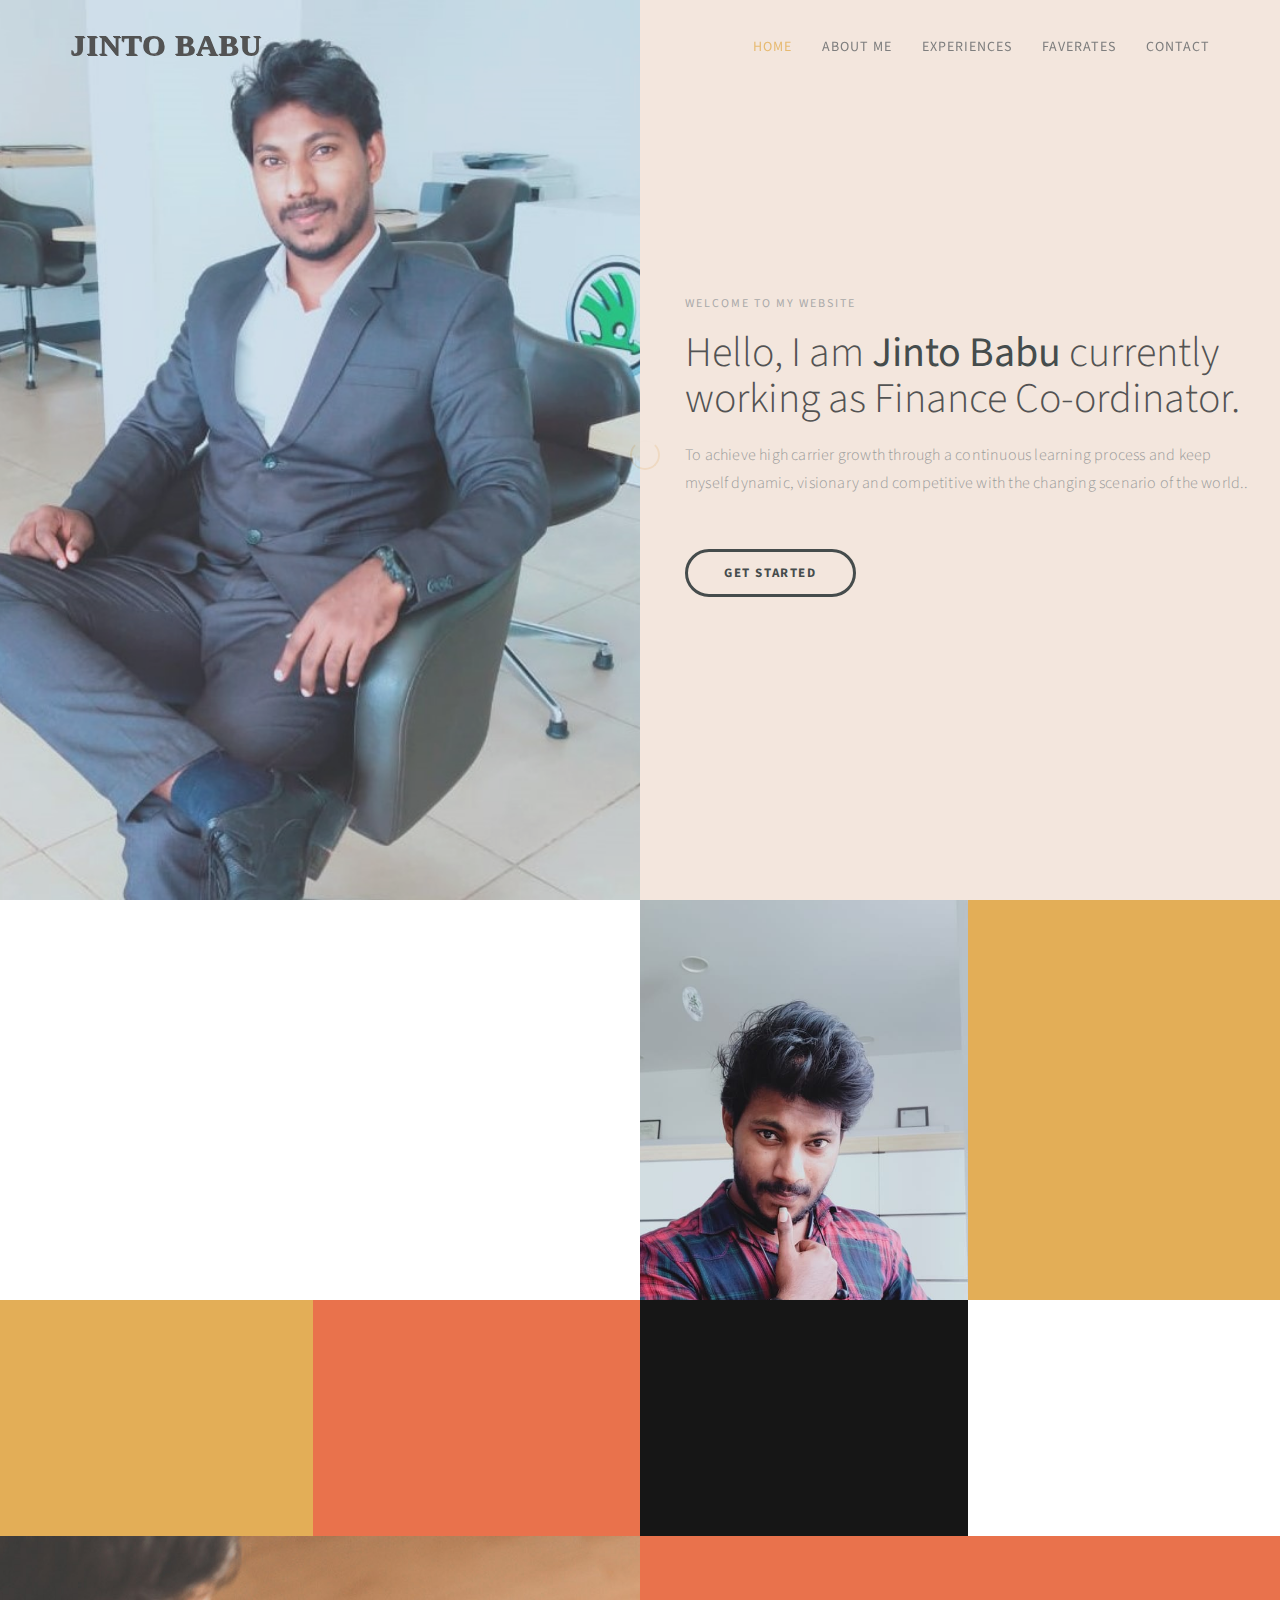
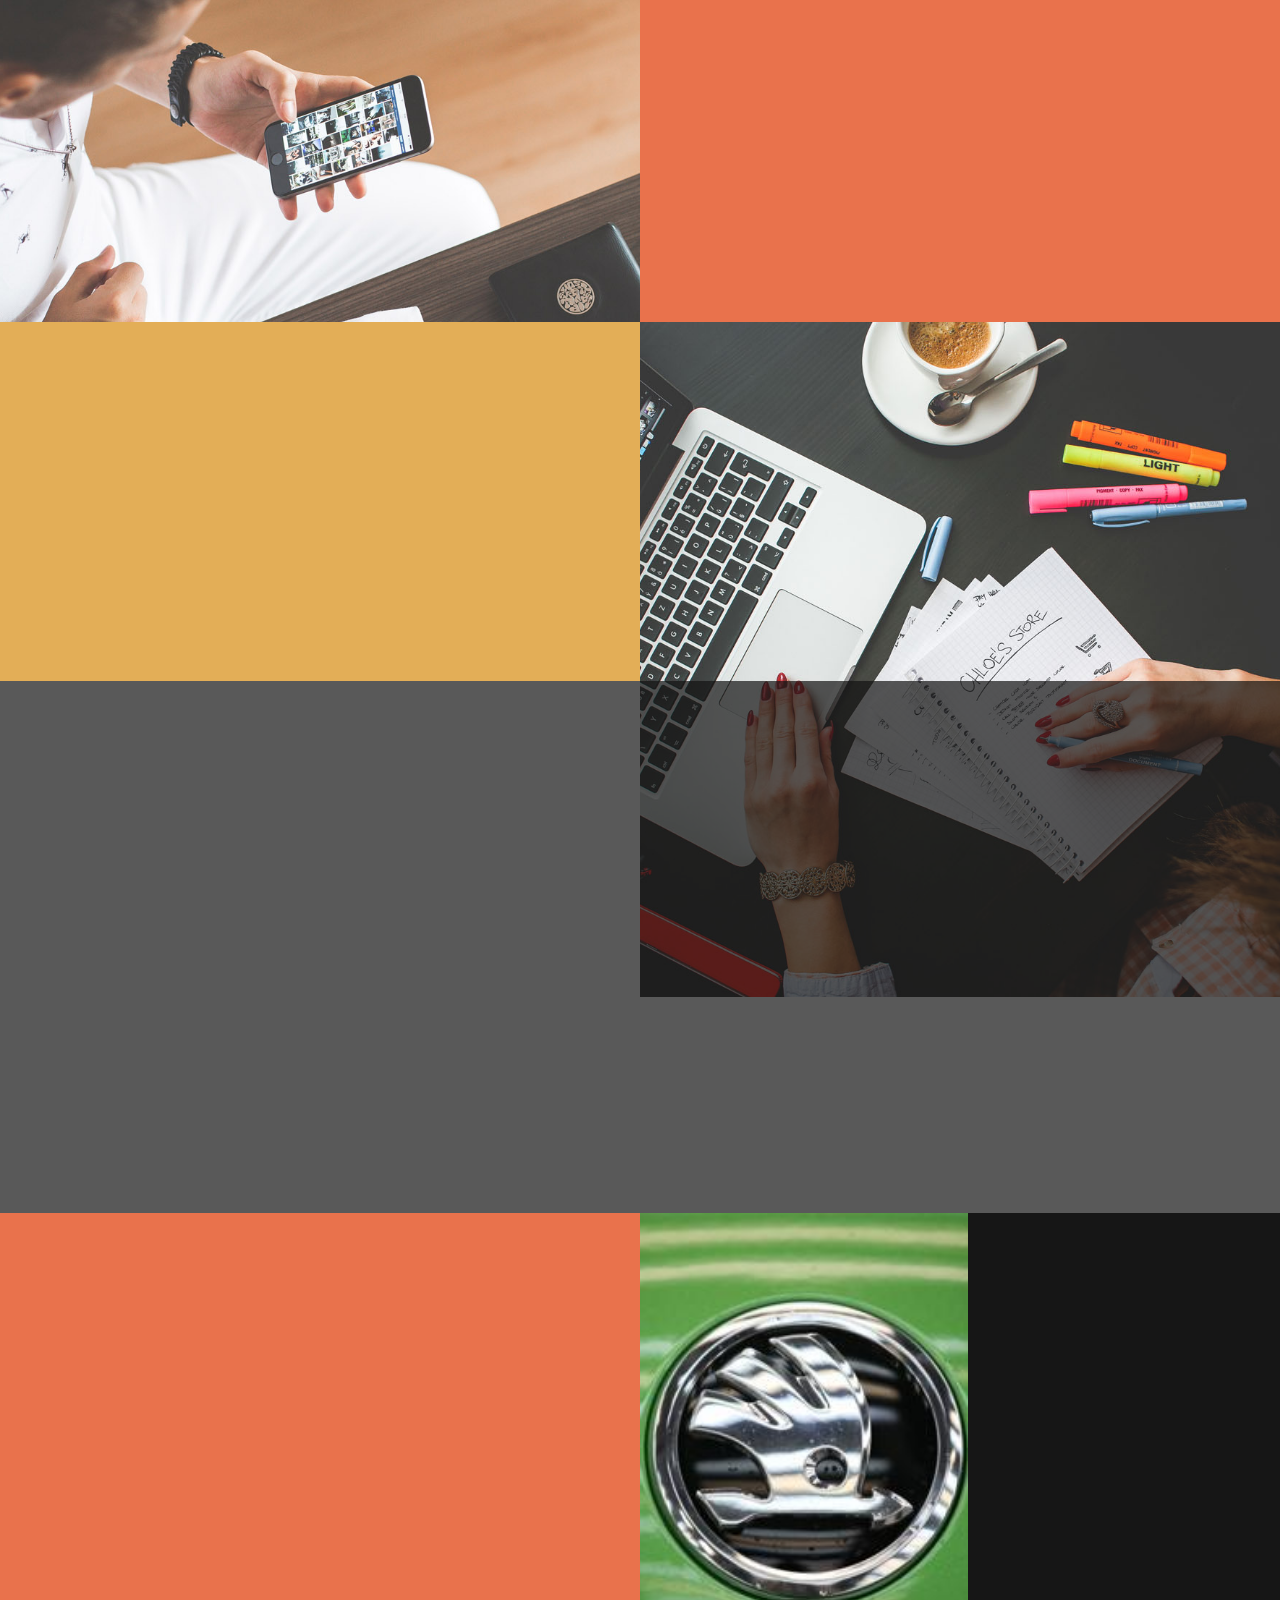
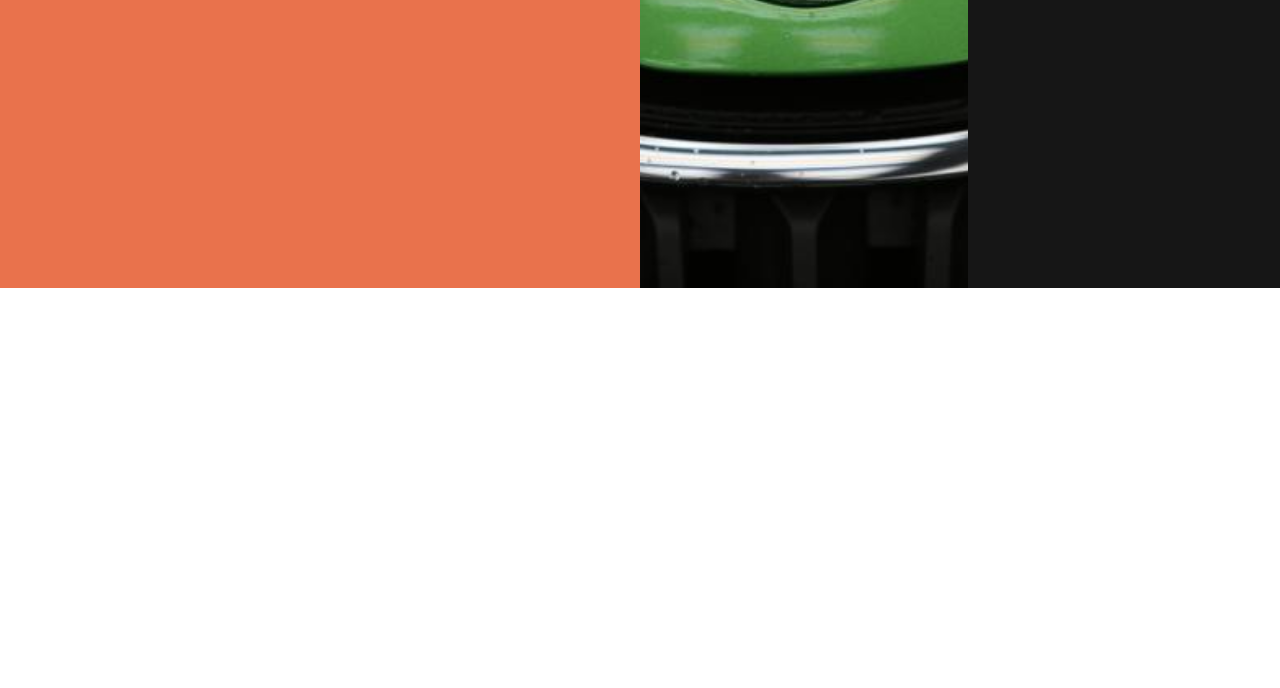
<file: index.html>
<!DOCTYPE html>
<html lang="en">
<head>

<meta charset="UTF-8">
<meta http-equiv="X-UA-Compatible" content="IE=Edge">
<meta name="description" content="">
<meta name="keywords" content="">
<meta name="author" content="">
<meta name="viewport" content="width=device-width, initial-scale=1, maximum-scale=1">

<title>Jinto Babu</title>
<link rel = "icon" href =  
"https://cdn.dribbble.com/users/3137340/screenshots/7105510/artboard_12_copy_10-100.jpg" 
        type = "image/x-icon"> 
          
<link rel="stylesheet" href="css/bootstrap.min.css">
<link rel="stylesheet" href="css/animate.css">
<link rel="stylesheet" href="css/font-awesome.min.css">
<link rel="stylesheet" href="css/templatemo-style.css">

<link href="https://fonts.googleapis.com/css?family=Source+Sans+Pro:300,400,700" rel="stylesheet">

</head>
<body data-spy="scroll" data-target=".navbar-collapse" data-offset="50">


<!-- PRE LOADER -->

<div class="preloader">
     <div class="spinner">
          <span class="spinner-rotate"></span>
     </div>
</div>


<!-- Navigation Section -->

<div class="navbar navbar-fixed-top custom-navbar" role="navigation">
     <div class="container">

          <!-- navbar header -->
          <div class="navbar-header">
               <button class="navbar-toggle" data-toggle="collapse" data-target=".navbar-collapse">
                    <span class="icon icon-bar"></span>
                    <span class="icon icon-bar"></span>
                    <span class="icon icon-bar"></span>
               </button>
               <a href="#" class="navbar-brand">JINTO BABU</a>
          </div>

          <div class="collapse navbar-collapse">
               <ul class="nav navbar-nav navbar-right">
                    <li><a href="#home" class="smoothScroll">Home</a></li>
                    <li><a href="#about" class="smoothScroll">About Me</a></li>
                    <li><a href="#experience" class="smoothScroll">Experiences</a></li>
                    <li><a href="#quotes" class="smoothScroll">Faverates</a></li>
                    <li><a href="#contact" class="smoothScroll">Contact</a></li>
               </ul>
          </div>

     </div>
</div>


<!-- Home Section -->

<section id="home" class="parallax-section">
     <div class="container">
          <div class="row">

               <div class="col-md-6 col-sm-6">
                    <div class="home-img">
                        
                    </div>
               </div>

               <div class="col-md-6 col-sm-6">
                    <div class="home-thumb">
                         <div class="section-title">
                              <h4 class="wow fadeInUp" data-wow-delay="0.3s">welcome to my website</h4>
                              <h1 class="wow fadeInUp" data-wow-delay="0.6s">Hello, I am <strong>Jinto Babu</strong> currently working as Finance Co-ordinator.</h1>
                              <p class="wow fadeInUp" data-wow-delay="0.9s">To achieve high carrier growth through a continuous learning process and keep myself dynamic, visionary and competitive with the changing scenario of the world..</p>
                              
                              <a href="#about" class="wow fadeInUp smoothScroll section-btn btn btn-success" data-wow-delay="1.4s">Get Started</a>
                              
                         </div>
                    </div>
               </div>


          </div>
     </div>
</section>


<!-- About Section -->

<section id="about" class="parallax-section">
     <div class="container">
          <div class="row">

               <div class="col-md-6 col-sm-12">
                    <div class="about-thumb">
                         <div class="wow fadeInUp section-title" data-wow-delay="0.4s">
                              <h1>About Me</h1>
                              <p class="color-yellow">Who Am I</p>
                         </div>
                         <div class="wow fadeInUp" data-wow-delay="0.8s">
                              <p>I m Jinto Babu am a finance profossional workong as finace Co-ordinator last six years.</p>
          
                         </div>
                    </div>
               </div>

               <div class="col-md-3 col-sm-6">
                    <div class="background-image about-img"></div>
               </div>

               <div class="bg-yellow col-md-3 col-sm-6">
                    <div class="skill-thumb">
                         <div class="wow fadeInUp section-title color-white" data-wow-delay="1.2s">
                              <h1>My Skills</h1>
                              <p class="color-white">Good Communication . Planning/Organizing . Multi-tasking . Banking.</p>
                         </div>

                         <div class=" wow fadeInUp skills-thumb" data-wow-delay="1.6s">
                         <strong>Good Communication</strong>
                              <span class="color-white pull-right">90%</span>
                                   <div class="progress">
                                        <div class="progress-bar progress-bar-primary" role="progressbar" aria-valuenow="90" aria-valuemin="0" aria-valuemax="100" style="width: 90%;"></div>
                                   </div>

                         <strong>Planning/Organizing</strong>
                              <span class="color-white pull-right">70%</span>
                                   <div class="progress">
                                        <div class="progress-bar progress-bar-primary" role="progressbar" aria-valuenow="70" aria-valuemin="0" aria-valuemax="100" style="width: 70%;"></div>
                                   </div>

                         <strong>Multi-tasking</strong>
                              <span class="color-white pull-right">80%</span>
                                   <div class="progress">
                                        <div class="progress-bar progress-bar-primary" role="progressbar" aria-valuenow="80" aria-valuemin="0" aria-valuemax="100" style="width: 80%;"></div>
                                   </div>
                         </div>

                    </div>
               </div>

          </div>
     </div>
</section>


<!-- Service Section -->

<section id="service" class="parallax-section">
     <div class="container">
          <div class="row">

               <div class="bg-yellow col-md-3 col-sm-6">
                    <div class="wow fadeInUp color-white service-thumb" data-wow-delay="0.8s">
                         <i class="fa fa-desktop"></i>
                              <h3>Internet & E-email</h3>
                              <p class="color-white"></p>
                    </div>
               </div>

               <div class="col-md-3 col-sm-6">
                    <div class="wow fadeInUp color-white service-thumb" data-wow-delay="1.2s">
                         <i class="fa fa-paper-plane"></i>
                              <h3>Tally ERP 9</h3>
                              <p class="color-white"></p>
                    </div>
               </div>

               <div class="bg-dark col-md-3 col-sm-6">
                    <div class="wow fadeInUp color-white service-thumb" data-wow-delay="1.6s">
                         <i class="fa fa-table"></i>
                              <h3>MS Office</h3>
                              <p class="color-white"></p>
                    </div>
               </div>

               <div class="bg-white col-md-3 col-sm-6">
                    <div class="wow fadeInUp service-thumb" data-wow-delay="1.8s">
                         <i class="fa fa-html5"></i>
                              <h3>Accounting</h3>
                              <p></p>
                    </div>
               </div>

          </div>
     </div>
</section>


<!-- Experience Section -->

<section id="experience" class="parallax-section">
     <div class="container">
          <div class="row">

               <div class="col-md-6 col-sm-6">
                    <div class="background-image experience-img"></div>
               </div>

               <div class="col-md-6 col-sm-6">
                    <div class="color-white experience-thumb">
                         <div class="wow fadeInUp section-title" data-wow-delay="0.8s">
                              <h1>My Experiences</h1>
                              <p class="color-white">Previous companies and my tasks</p>
                         </div>

                         <div class="wow fadeInUp color-white media" data-wow-delay="1.2s">
                              <div class="media-object media-left">
                                   <i class="fa fa-laptop"></i>
                              </div>
                              <div class="media-body">
                                   <h3 class="media-heading">Finance Co-ordinator <small>16th July 2018 - Till date</small></h3>
                                   <p class="color-white">PINNACLE VEHICLES & SERVICES PVT LTD.</p>
                              </div>
                         </div>

                         <div class="wow fadeInUp color-white media" data-wow-delay="1.6s">
                              <div class="media-object media-left">
                                   <i class="fa fa-laptop"></i>
                              </div>
                              <div class="media-body">
                                   <h3 class="media-heading">Finance Executive <small>19th Oct 2017 - 30th June 2018</small></h3>
                                   <p class="color-white">Max value Credits & Investment Ltd.</p>
                              </div>
                         </div>

                    </div>
               </div>

          </div>
     </div>
</section>


<!-- Education Section -->

<section id="education" class="parallax-section">
     <div class="container">
          <div class="row">

               <div class="col-md-6 col-sm-6">
                    <div class="color-white education-thumb">
                         <div class="wow fadeInUp section-title" data-wow-delay="0.8s">
                              <h1>My Education</h1>
                              <p class="color-white"></p>
                         </div>

                         <div class="wow fadeInUp color-white media" data-wow-delay="1.2s">
                              <div class="media-object media-left">
                                   <i class="fa fa-laptop"></i>
                              </div>
                              <div class="media-body">
                                   <h3 class="media-heading">DEGREE (B-com) <small>2011 June - 2014 May</small></h3>
                                   <p class="color-white">Calicut University. </p>
                              </div>
                         </div>

                         <div class="wow fadeInUp color-white media" data-wow-delay="1.6s">
                              <div class="media-object media-left">
                                   <i class="fa fa-laptop"></i>
                              </div>
                              <div class="media-body">
                                   <h3 class="media-heading">PLUS TWO (Commerce) <small>2009 May - 2011 May</small></h3>
                                   <p class="color-white">Kerala Higher Secondary Examination Board.</p>
                              </div>
                         </div>

                    </div>
               </div>

               <div class="col-md-6 col-sm-6">
                    <div class="background-image education-img"></div>
               </div>

          </div>
     </div>
</section>


<!-- Quotes Section -->

<section id="quotes" class="parallax-section">
     <div class="overlay"></div>
     <div class="container">
          <div class="row">

               <div class="col-md-offset-1 col-md-10 col-sm-12">
                    <i class="wow fadeInUp fa fa-star" data-wow-delay="0.6s"></i>
                    <h2 class="wow fadeInUp" data-wow-delay="0.8s">“It’s not how much money you make, but how much money you keep, how hard it works for you, and how many generations you keep it for.” .</h2>
                    <p class="wow fadeInUp" data-wow-delay="1s">– Robert Kiyosaki.</p>
               </div>

          </div>
     </div>
</section>


<!-- Contact Section -->

<section id="contact" class="parallax-section">
     <div class="container">
          <div class="row">

               <div class="col-md-6 col-sm-12">
                    <div class="contact-form">
                         <div class="wow fadeInUp section-title" data-wow-delay="0.2s">
                              <h1 class="color-white">Say hello..</h1>
                              <p class="color-white"></p>
                         </div>

                         <div id="contact-form">
                              <form action="#template-mo" method="post">
                                   <div class="wow fadeInUp" data-wow-delay="1s">
                                        <input name="fullname" type="text" class="form-control" id="fullname" placeholder="Your Name">
                                   </div>
                                   <div class="wow fadeInUp" data-wow-delay="1.2s">
                                        <input name="email" type="email" class="form-control" id="email" placeholder="Your Email">
                                   </div>
                                   <div class="wow fadeInUp" data-wow-delay="1.4s">
                                        <textarea name="message" rows="5" class="form-control" id="message" placeholder="Write your message..."></textarea>
                                   </div>
                                   <div class="wow fadeInUp col-md-6 col-sm-8" data-wow-delay="1.6s">
                                        <input name="submit" type="submit" class="form-control" id="submit" value="Send">
                                   </div>
                              </form>
                         </div>

                    </div>
               </div>

               <div class="col-md-3 col-sm-6">
                    <div class="background-image contact-img"></div>
               </div>

               <div class="bg-dark col-md-3 col-sm-6">
                    <div class="contact-thumb">
                         <div class="wow fadeInUp contact-info" data-wow-delay="0.6s">
                              <h3 class="color-white">Visit my office</h3>
                              <p>PINNACLE  SKODA  Kuttanellur Thrissur Kerala 680014</p>
                         </div>

                         <div class="wow fadeInUp contact-info" data-wow-delay="0.8s">
                              <h3 class="color-white">Contact.</h3>
                              <p><i class="fa fa-phone"></i> 91 9072599416</p>
                              <p><i class="fa fa-envelope-o"></i> <a href="mailto:skodatcr@gmail.com">financeskodatcr@gmail.com</a></p>
                              <p><i class="fa fa-globe"></i> <a href="#">pinnacleskoda.com</a></p>
                         </div>

                    </div>
               </div>

          </div>
     </div>
</section>


<!-- Footer Section -->

<footer>
	<div class="container">
		<div class="row">

               <div class="col-md-12 col-sm-12">
                    <div class="wow fadeInUp footer-copyright" data-wow-delay="1.8s">
                         <p>Copyright &copy; 2020 Your Company
                    
                    | Design: JayBee</p>
                    </div>
				<ul class="wow fadeInUp social-icon" data-wow-delay="2s">
                         <li><a href="#" class="fa fa-facebook"></a></li>
                         <li><a href="#" class="fa fa-twitter"></a></li>
                         <li><a href="#" class="fa fa-google-plus"></a></li>
                         <li><a href="#" class="fa fa-dribbble"></a></li>
                         <li><a href="#" class="fa fa-linkedin"></a></li>
                    </ul>
               </div>
			
		</div>
	</div>
</footer>

<!-- SCRIPTS -->

<script src="js/jquery.js"></script>
<script src="js/bootstrap.min.js"></script>
<script src="js/jquery.parallax.js"></script>
<script src="js/smoothscroll.js"></script>
<script src="js/wow.min.js"></script>
<script src="js/custom.js"></script>

</body>
</html>
</file>
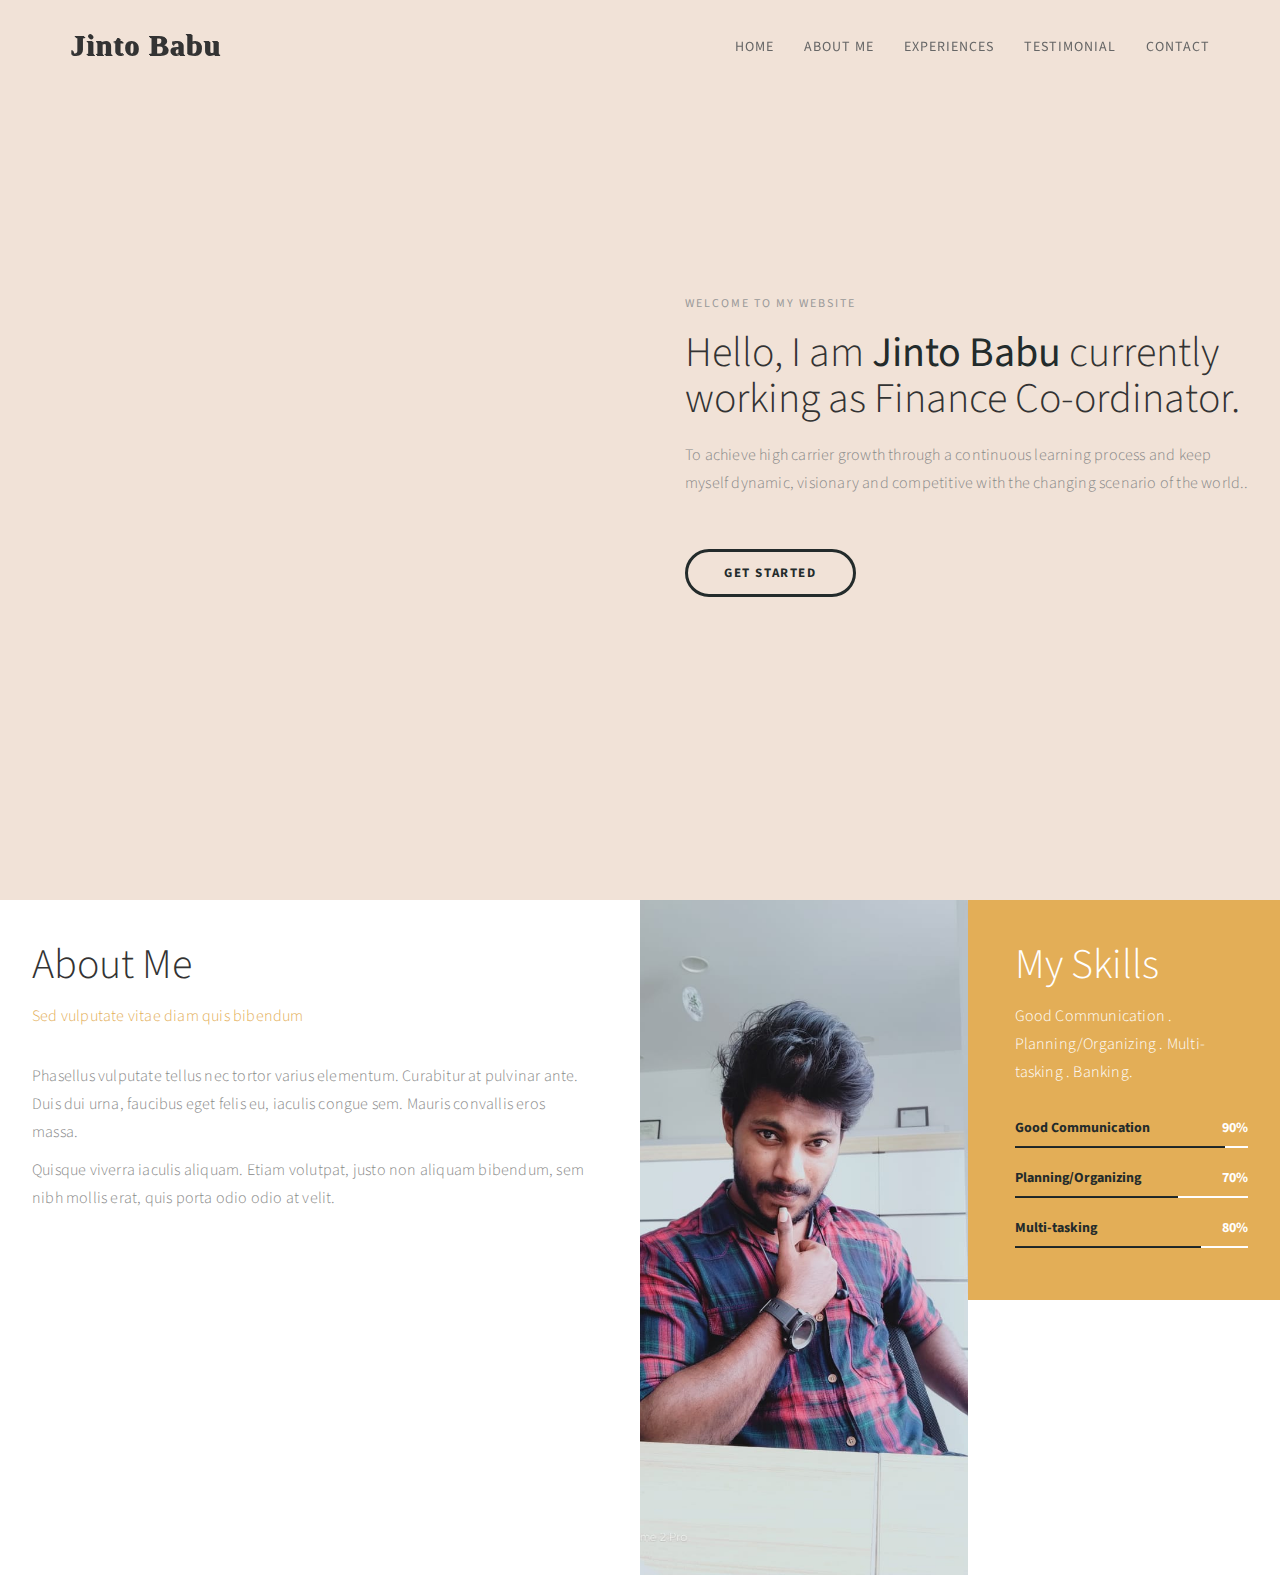
<file: sample.html>
<!DOCTYPE html>
<html lang="en">
<head>
    <meta charset="UTF-8">
    <meta name="viewport" content="width=device-width, initial-scale=1.0">
    <title>Document</title>
    <link rel="stylesheet" href="css/bootstrap.min.css">
<link rel="stylesheet" href="css/animate.css">
<link rel="stylesheet" href="css/font-awesome.min.css">
<link rel="stylesheet" href="css/templatemo-style.css">

<link href="https://fonts.googleapis.com/css?family=Source+Sans+Pro:300,400,700" rel="stylesheet">

</head>
<body data-spy="scroll" data-target=".navbar-collapse" data-offset="50">

</head>
<body data-spy="scroll" data-target=".navbar-collapse" data-offset="50">
    

<!-- Navigation Section -->

<div class="navbar navbar-fixed-top custom-navbar" role="navigation">
    <div class="container">

         <!-- navbar header -->
         <div class="navbar-header">
              <button class="navbar-toggle" data-toggle="collapse" data-target=".navbar-collapse">
                   <span class="icon icon-bar"></span>
                   <span class="icon icon-bar"></span>
                   <span class="icon icon-bar"></span>
              </button>
              <a href="#" class="navbar-brand">Jinto Babu</a>
         </div>

         <div class="collapse navbar-collapse">
              <ul class="nav navbar-nav navbar-right">
                   <li><a href="#home" class="smoothScroll">Home</a></li>
                   <li><a href="#about" class="smoothScroll">About Me</a></li>
                   <li><a href="#experience" class="smoothScroll">Experiences</a></li>
                   <li><a href="#quotes" class="smoothScroll">Testimonial</a></li>
                   <li><a href="#contact" class="smoothScroll">Contact</a></li>
              </ul>
         </div>

    </div>
</div>

<!-- Home Section -->

<section id="home" class="parallax-section">
    <div class="container">
         <div class="row">

              <div class="col-md-6 col-sm-6">
                   <div class="home-thumb"></div>
              </div>

              <div class="col-md-6 col-sm-6">
                   <div class="home-thumb">
                        <div class="section-title">
                             <h4 class="wow fadeInUp" data-wow-delay="0.3s">welcome to my website</h4>
                             <h1 class="wow fadeInUp" data-wow-delay="0.6s">Hello, I am <strong>Jinto Babu</strong> currently working as Finance Co-ordinator.</h1>
                             <p class="wow fadeInUp" data-wow-delay="0.9s">To achieve high carrier growth through a continuous learning process and keep myself dynamic, visionary and competitive with the changing scenario of the world..</p>
                             
                             <a href="#about" class="wow fadeInUp smoothScroll section-btn btn btn-success" data-wow-delay="1.4s">Get Started</a>
                             
                        </div>
                   </div>
              </div>


         </div>
    </div>
</section>

<!-- About Section -->

<section id="about" class="parallax-section">
    <div class="container">
         <div class="row">

              <div class="col-md-6 col-sm-12">
                   <div class="about-thumb">
                        <div class="wow fadeInUp section-title" data-wow-delay="0.4s">
                             <h1>About Me</h1>
                             <p class="color-yellow">Sed vulputate vitae diam quis bibendum</p>
                        </div>
                        <div class="wow fadeInUp" data-wow-delay="0.8s">
                             <p>Phasellus vulputate tellus nec tortor varius elementum. Curabitur at pulvinar ante. Duis dui urna, faucibus eget felis eu, iaculis congue sem. Mauris convallis eros massa.</p>
                             <p>Quisque viverra iaculis aliquam. Etiam volutpat, justo non aliquam bibendum, sem nibh mollis erat, quis porta odio odio at velit.</p>
                        </div>
                   </div>
              </div>

              <div class="col-md-3 col-sm-6">
                   <div class="background-image about-img"></div>
              </div>

              <div class="bg-yellow col-md-3 col-sm-6">
                   <div class="skill-thumb">
                        <div class="wow fadeInUp section-title color-white" data-wow-delay="1.2s">
                             <h1>My Skills</h1>
                             <p class="color-white">Good Communication . Planning/Organizing . Multi-tasking . Banking.</p>
                        </div>

                        <div class=" wow fadeInUp skills-thumb" data-wow-delay="1.6s">
                        <strong>Good Communication</strong>
                             <span class="color-white pull-right">90%</span>
                                  <div class="progress">
                                       <div class="progress-bar progress-bar-primary" role="progressbar" aria-valuenow="90" aria-valuemin="0" aria-valuemax="100" style="width: 90%;"></div>
                                  </div>

                        <strong>Planning/Organizing</strong>
                             <span class="color-white pull-right">70%</span>
                                  <div class="progress">
                                       <div class="progress-bar progress-bar-primary" role="progressbar" aria-valuenow="70" aria-valuemin="0" aria-valuemax="100" style="width: 70%;"></div>
                                  </div>

                        <strong>Multi-tasking</strong>
                             <span class="color-white pull-right">80%</span>
                                  <div class="progress">
                                       <div class="progress-bar progress-bar-primary" role="progressbar" aria-valuenow="80" aria-valuemin="0" aria-valuemax="100" style="width: 80%;"></div>
                                  </div>
                        </div>

                   </div>
              </div>

         </div>
    </div>
</section>

</body>
</html>
</file>
<file: css/templatemo-style.css>
/*

Stimulus Template

http://www.templatemo.com/tm-498-stimulus

*/

body {
	background: #ffffff;
    font-family: 'Source Sans Pro', sans-serif;
    font-style: normal;
	font-weight: 300;
    overflow-x: hidden;
}

html,body {
  width: 100%;
  height: 100%;
}


/*---------------------------------------
    Typorgraphy              
-----------------------------------------*/

h1,h2,h3,h4,h5,h6 {
  font-style: normal;
  font-weight: 300;
}

h1,h2,h3 {
  font-weight: 300;
}

h1 {
  font-size: 42px;
  padding-bottom: 14px;
  margin-bottom: 0px;
}

h2 {
  font-size: 42px;
  line-height: 52px;
  margin-top: 0px;
}

h3 {
  font-size: 26px;
  line-height: 32px;
  padding-bottom: 6px;
}

h4 {
  color: #999;
  font-size: 12px;
  font-weight: normal;
  letter-spacing: 2px;
  text-transform: uppercase;
  padding-top: 6px;
}

h5 {
  color: #666666;
}

strong {
  color: #232B2B;
  font-weight: normal;
}

p {
    color: #888;
    font-size: 16px;
    font-weight: 300;
    line-height: 28px;
    letter-spacing: 0.2px;
}

.section-btn {
  background-color: transparent;
  border: 3px solid #232B2B;
  border-radius: 100px;
  color: #232B2B;
  font-size: 13px;
  font-weight: bold;
  letter-spacing: 1.6px;
  padding: 12px 36px;
  margin-top: 42px;
  transition: all 0.4s ease-in-out;
  text-transform: uppercase;
}

.section-btn:hover {
  background: #E3AE57;
  border-color: transparent;
  color: #ffffff;
}

.btn-success:focus {
  background-color: #000;
  border-color: transparent;
}

.parallax-section {
  background-attachment: fixed !important;
  background-size: cover !important;
}

.section-title {
  position: relative;
  padding-bottom: 22px;
}

#about,
#service,
#experience,
#education,
#contact {
  position: relative;
}

#home .container,
#about .container, 
#experience .container,
#service .container,
#education .container,
#contact .container {
  width: 100%;
  padding: 0;
  margin: 0;
}

#experience .experience-thumb,
#education .education-thumb  {
  padding: 22px 42px 42px 42px;
}

#service,
#quotes,
footer {
  text-align: center;
}

#experience,
#education {
  background: #E9724C;
}

.background-image {
    background-position: 50% 50% !important;
    background-size: cover !important;
    width: 100%;
    height: 100%;
    min-height: 75vh;
    position: absolute;
    top: 0;
    right: 0;
    bottom: 0;
    left: 0;
}

.color-white {
  color: #ffffff;
}

.color-yellow {
  color: #E3AE57;
}

.bg-yellow {
  background: #E3AE57;
}

.bg-white {
  background: #ffffff;
}

.bg-dark {
  background: #161616;
}



/*---------------------------------------
    General               
-----------------------------------------*/

html{
  -webkit-font-smoothing: antialiased;
}

a {
  color: #E3AE57;
  -webkit-transition: 0.5s;
  -o-transition: 0.5s;
  transition: 0.5s;
  text-decoration: none !important;
}
a:hover, a:active, a:focus {
  color: #E3AE57;
  outline: none;
}

* {
  -webkit-box-sizing: border-box;
  -moz-box-sizing: border-box;
  box-sizing: border-box;
}

*:before,
*:after {
  -webkit-box-sizing: border-box;
  -moz-box-sizing: border-box;
  box-sizing: border-box;
}



/*---------------------------------------
    Preloader section              
-----------------------------------------*/

.preloader {
  position: fixed;
  top: 0;
  left: 0;
  width: 100%;
  height: 100%;
  z-index: 99999;
  display: flex;
  flex-flow: row nowrap;
  justify-content: center;
  align-items: center;
  background: none repeat scroll 0 0 #ffffff;
}

.spinner {
  border: 1px solid transparent;
  border-radius: 5px;
  position: relative;
}

.spinner:before {
  content: '';
  box-sizing: border-box;
  position: absolute;
  top: 50%;
  left: 50%;
  width: 30px;
  height: 30px;
  margin-top: -10px;
  margin-left: -10px;
  border-radius: 50%;
  border: 2px solid #E3AE57;
  border-top-color: #f9f9f9;
  animation: spinner .6s linear infinite;
}

@-webkit-@keyframes spinner {
  to {transform: rotate(360deg);}
}

@keyframes spinner {
  to {transform: rotate(360deg);}
}



/*---------------------------------------
    Navigation section              
-----------------------------------------*/

.custom-navbar {
    margin-bottom: 0;
    background-color: #ffffff;
}

.custom-navbar .navbar-brand {
    color: #333;
	text-shadow: 1px 1px;
    font-weight: bold;
    font-size: 30px;
    line-height: 35px;
    letter-spacing: 1px;
    font-family:Georgia, 'Times New Roman', Times, serif
}

.custom-navbar .nav li a {
    color: #666;
    font-size: 14px;
    font-weight: 400;
    letter-spacing: 1px;
    text-transform: uppercase;
    line-height: 40px;
    transition: all 0.4s ease-in-out;
}

.custom-navbar .nav li a:hover {
    background: transparent;
    color: #E3AE57;
}

.custom-navbar .navbar-nav > li > a:hover,
.custom-navbar .navbar-nav > li > a:focus {
  background-color: transparent;
}

.custom-navbar .nav li.active > a {
    background-color: transparent;
    color: #E3AE57;
}

.custom-navbar .navbar-toggle {
    border: none;
    padding-top: 10px;
}

.custom-navbar .navbar-toggle {
    background-color: transparent;
}

.custom-navbar .navbar-toggle .icon-bar {
    background: #E3AE57;
    border-color: transparent;
}

@media(min-width:768px) {
    .custom-navbar {
        padding: 12px 0;
        border-bottom: 0;
        background: 0 0; 
    }
    .custom-navbar.top-nav-collapse {
        background: #ffffff;
        box-shadow: 0px 2px 8px 0px rgba(50, 50, 50, 0.08);
        padding: 0;
    }

}



/*---------------------------------------
    Home section              
-----------------------------------------*/

#home h1 {
  padding-bottom: 18px;
}

#home .col-md-6 {
  background: #f1e2d7;
/* light blue color: #c3eafd; */
  padding-right: 0;
  padding-left: 0;
}

#home .home-img {
  background: url('../images/home-img.jpeg') no-repeat;
  background-size: cover;
  background-position: 50% 50%;
  width: 100%;
  height: 100vh;
}

#home .home-thumb {
  display: -webkit-box;
  display: -webkit-flex;
  display: -ms-flexbox;
  display: flex;
  -webkit-box-align: center;
  -webkit-align-items: center;
  -ms-flex-align: center;
  align-items: center;
  height: 100vh;
  padding: 0 45px 0 45px;
}



/*---------------------------------------
   About section              
-----------------------------------------*/

#about .about-img {
    background: url('../images/about-img.jpeg') no-repeat;
}

#about .about-thumb,
#about .skill-thumb {
  padding: 22px 32px 32px 32px;
}

#about .progress {
  background: #ffffff;
  border-radius: 0px;
  box-shadow: none;
  height: 2px;
}

#about .progress-bar-primary {
  background: #232B2B;
}

#about strong,
#about span {
  font-weight: bold;
  display: inline-block;
  padding-bottom: 8px;
}



/*---------------------------------------
    Service section              
-----------------------------------------*/

#service {
  background: #E9724C;
}

#service p {
  font-size: 18px;
  line-height: 30px;
}

#service .service-thumb {
  padding: 52px 22px 52px 22px;
}

#service .service-thumb .fa {
  font-size: 42px;
  padding-bottom: 22px;
}



/*---------------------------------------
    Experience section              
-----------------------------------------*/

#experience .experience-img {
  background: url('../images/experience-img.jpg') no-repeat;
}

#experience .media-heading {
  margin-bottom: 0px;
}

#experience .media .fa {
  font-size: 42px;
  margin-right: 14px;
}

#experience small {
  color: #633;
  font-weight: bold;
}

/*---------------------------------------
    Education section              
-----------------------------------------*/

#education {
  background: #E3AE57;
}

#education .education-img {
  background: url('../images/education-img.jpg') no-repeat;
}

#education .media-heading {
  margin-bottom: 0px;
}

#education .media .fa {
  font-size: 42px;
  margin-right: 14px;
}

#education small {
  color: #886D1E;
  font-weight: bold;
}



/*---------------------------------------
   Quotes section              
-----------------------------------------*/

#quotes {
    background: url('../images/quotes-bg.jpg') 50% 0 repeat-y fixed;
    background-size: cover;
    background-position: center center;
    color: #ffffff;
    position: relative;
    padding: 100px 0px;
}

#quotes .overlay {
    background: #121212;
    width: 100%;
    height: 100%;
    position: absolute;
    top: 0;
    opacity: 0.7;
}

#quotes .fa {
  font-size: 42px;
  margin-top: 32px;
  margin-bottom: 22px;
}

#quotes p {
  padding-top: 32px;
}


/*---------------------------------------
    Contact section              
-----------------------------------------*/

#contact {
  background: #E9724C;
}

#contact .contact-form,
#contact .contact-thumb {
  padding: 22px 32px 22px 32px;
  min-height: 75vh;
}

#contact .contact-img {
  background: url('../images/contact-img.jpg') no-repeat;
  min-height: 75vh;
}

#contact .contact-info {
  padding-top: 6px;
  padding-bottom: 6px;
}

#contact .form-control::-moz-placeholder{color:#ffffff;opacity:1}
#contact .form-control:-ms-input-placeholder{color:#ffffff}
#contact .form-control::-webkit-input-placeholder{color:#ffffff}

#contact .form-control {
  background: transparent;
  border: none;
  border-bottom: 1px solid #E3AE57;
  border-radius: 0px;
  box-shadow: none;
  color: #ffffff;
  font-size: 18px;
  margin-top: 10px;
  margin-bottom: 25px;
  transition: all 0.4s ease-in-out;
}

#contact .form-control:focus {
  border-bottom-color: #ffffff;
}

#contact input {
  height: 45px;
}

#contact input[type="submit"] {
  background: #ffffff;
  border: 2px solid transparent;
  border-radius: 40px;
  color: #161616;
  padding-bottom: 10px;
}

#contact input[type="submit"]:hover {
  background: transparent;
  border-color: #ffffff;
  color: #ffffff;
}

#contact .fa {
  padding-right: 10px;
}



/*---------------------------------------
   Footer section              
-----------------------------------------*/

footer {
    padding: 140px 0px;
}



/*---------------------------------------
   Social icon             
-----------------------------------------*/

.social-icon {
    position: relative;
    padding: 0;
    margin: 0;
    text-align: center;
}

.social-icon li {
    display: inline-block;
    list-style: none;
}

.social-icon li a {
    border: 2px solid transparent;
    color: #999;
    border-radius: 100px;
    cursor: pointer;
    font-size: 16px;
    text-decoration: none;
    transition: all 0.4s ease-in-out;
    width: 50px;
    height: 50px;
    line-height: 50px;
    text-align: center;
    vertical-align: middle;
    position: relative;
    margin: 22px 4px 10px 4px;
}

.social-icon li a:hover {
    background: #E3AE57;
    border-color: #ffffff;
    color: #ffffff;
    transform: scale(1.1);
}



/*---------------------------------------
   Mobile Responsive         
-----------------------------------------*/

@media only screen and (max-width: 580px) {
  h1 {
    font-size: 32px;
  }

  h2 {
    font-size: 28px;
    line-height: inherit;
  }

  h3 {
    font-size: 22px;
    line-height: inherit;
  }
}

@media only screen and (max-width: 767px) {
  .custom-navbar .navbar-brand {
    line-height: 18px;
  }

  #home .home-thumb {
    height: auto;
    padding-top: 32px;
    padding-bottom: 12px;
  }

  #home .container,
  #about .container, 
  #experience .container,
  #service .container,
  #education .container,
  #contact .container {
    padding-right: 15px;
    padding-left: 15px;
  }

  #about .col-md-3,
  #experience .col-md-6,
  #education .col-md-6,
  #contact .col-md-3 {
    padding: 0;
    margin: 0;
  }

  .background-image {
    position: relative;
    min-height: 65vh;
  }
}

@media only screen and (max-width: 1024px) {
  .section-title {
    padding-bottom: 12px;
  }

  footer {
    padding: 40px 0;
  }
}
</file>
